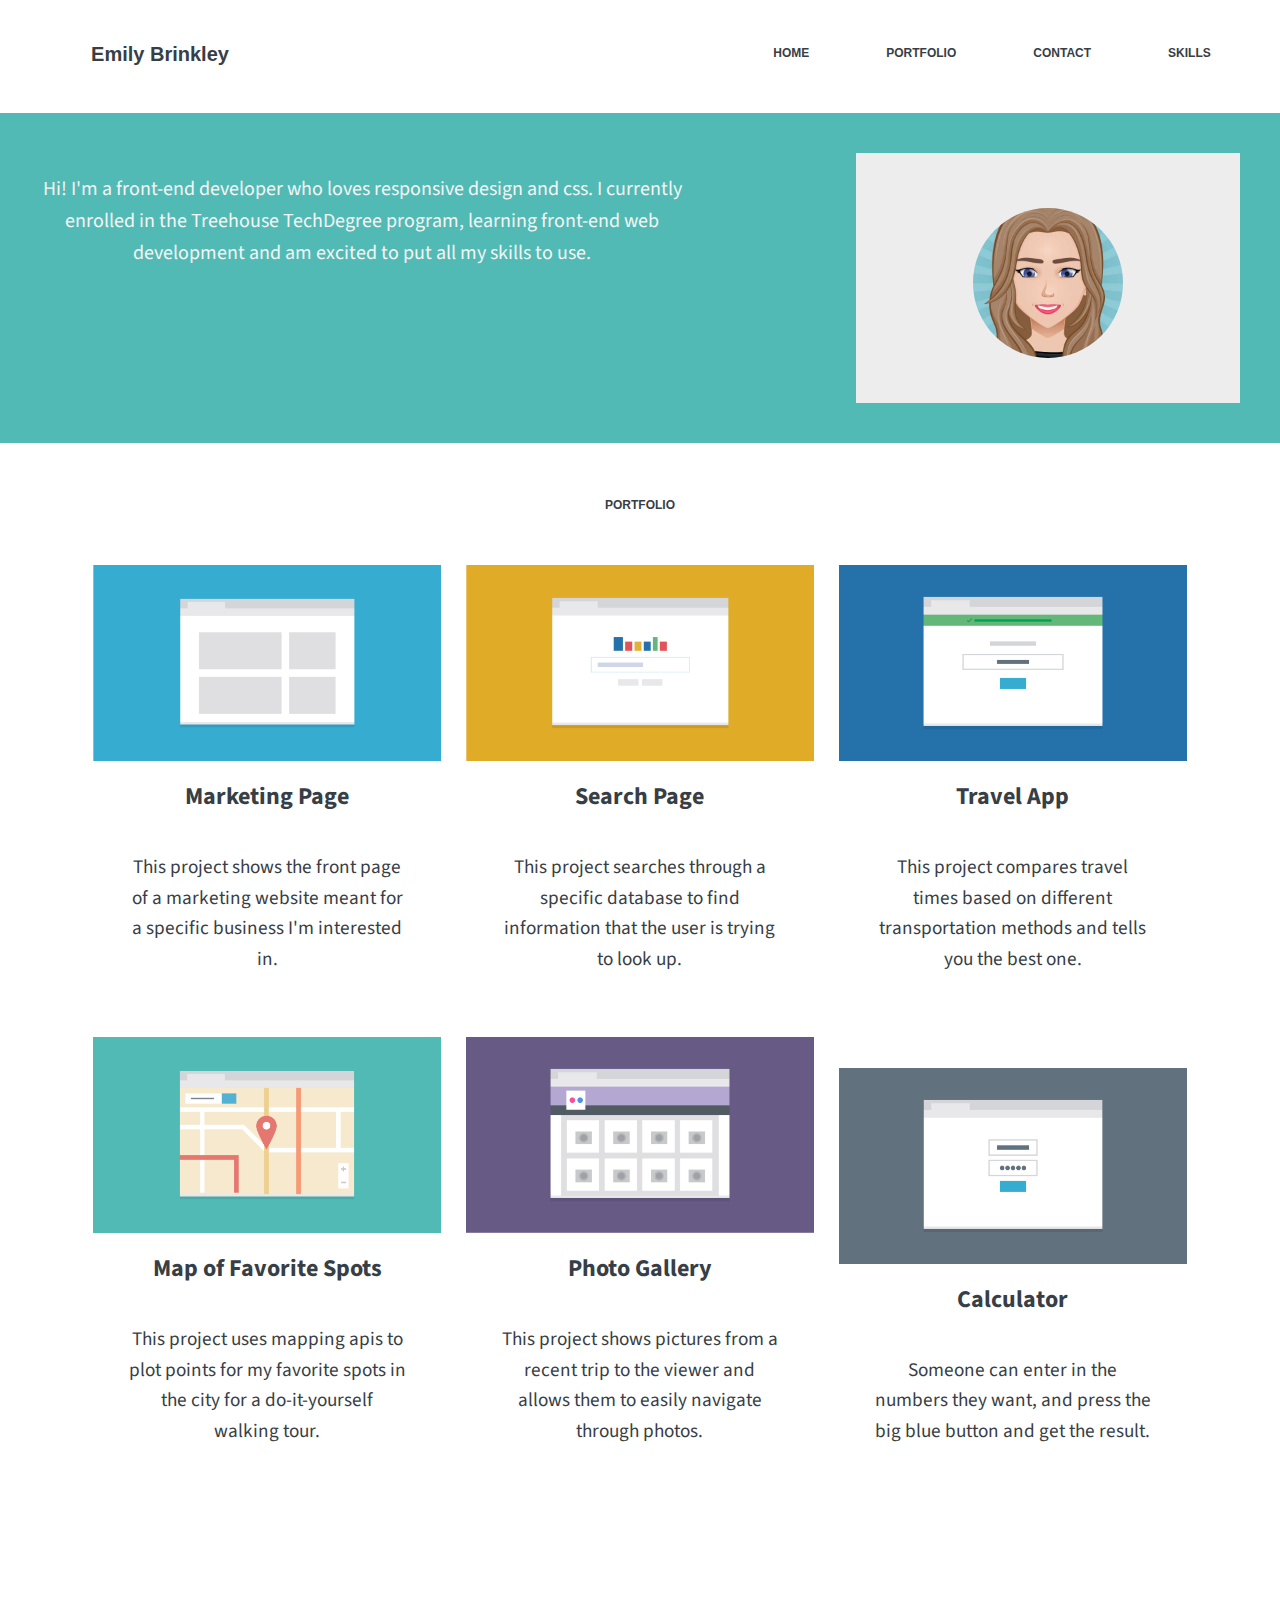
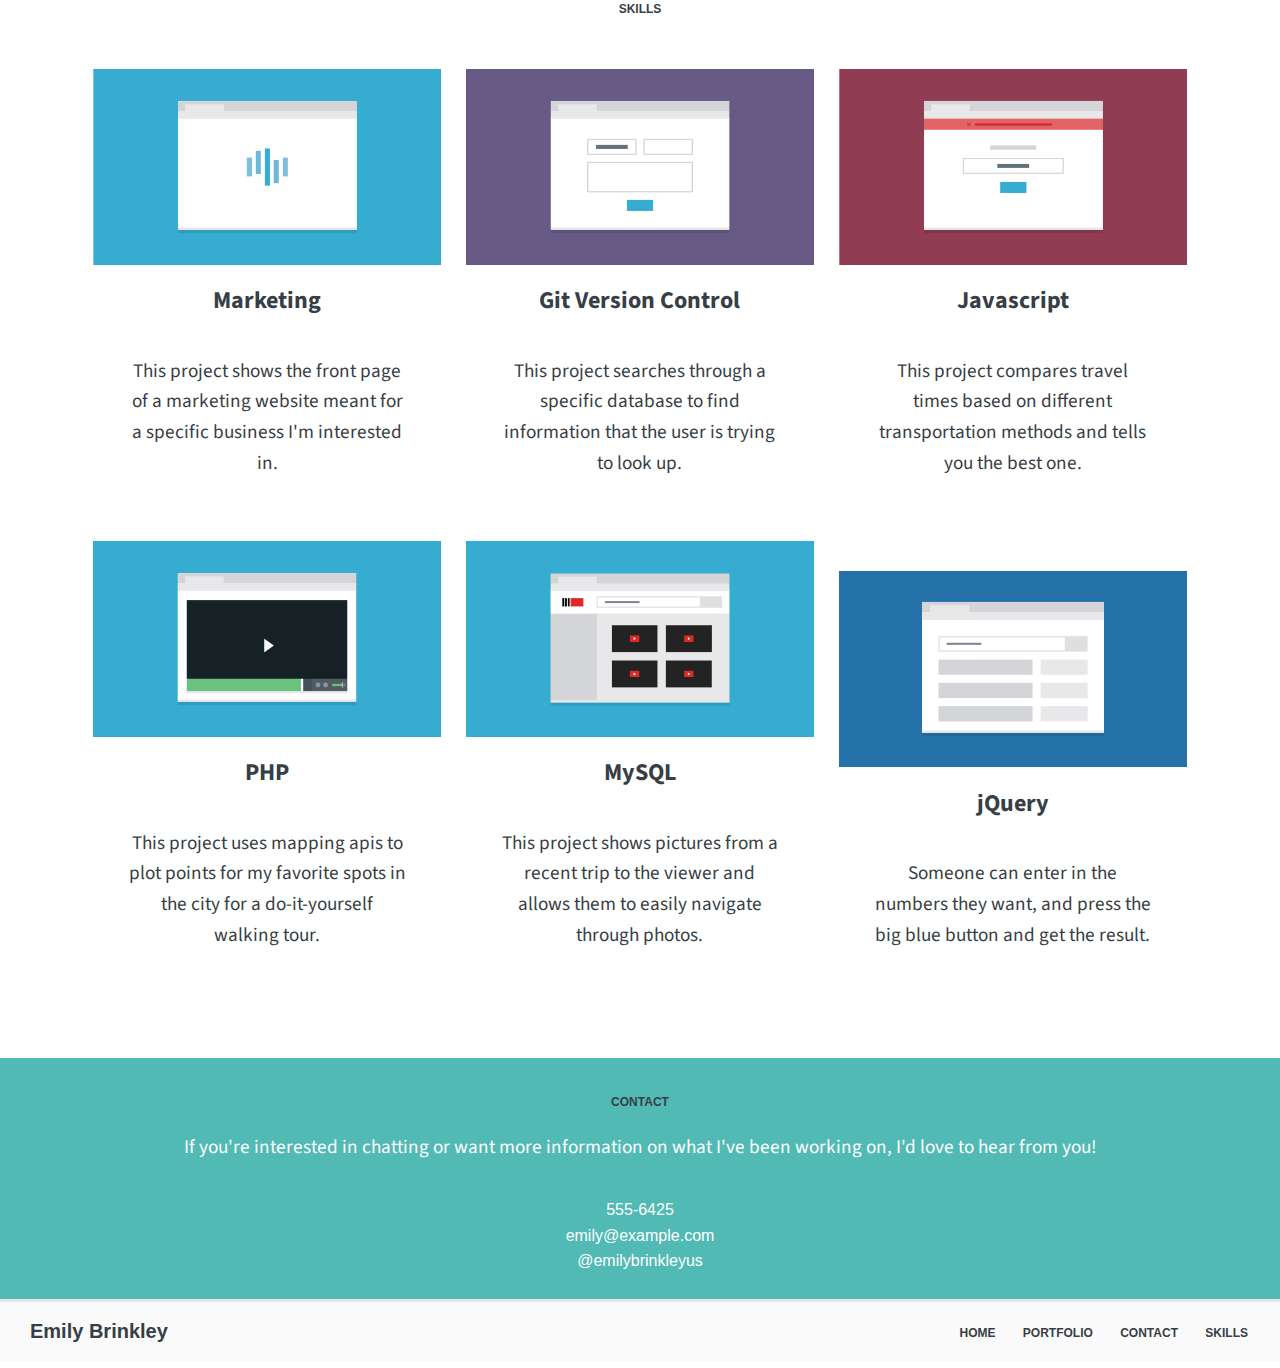
<file: index.html>
<!DOCTYPE html>
<html lang="en">
	<head>
	<meta charset="UTF-8">
		<title>EB3| Emily Brinkley Web Design </title>
        <meta name="viewport" content="width=device-width, initial-scale=1.0, maximum-scale=1.0, user-scalable=no">
        <link href='https://fonts.googleapis.com/css?family=Source+Sans+Pro:400,300' rel='stylesheet' type='text/css'>
         <link href="assets/css/0.css" rel="stylesheet">
         <link href="assets/css/768.css" rel="stylesheet">
         <link href="assets/css/1084.css" rel="stylesheet">
         <link href="assets/css/normalize.css" rel="stylesheet">
    </head>

    <body>
    <!-- navbar -->
    <header class="main-header cf">
    	<div class="container">
	    		<h1 class="name"><a id="main-header">Emily Brinkley</a></h1>
	    		
			 <div class="main-nav">
			    <ul>
			    	<li><a href="index.html">home</a></li>
			    	<li><a href="#gallery">portfolio</a></li>
			    	<li><a href="#contact">contact</a></li>
			    	<li><a href="#skills">skills</a></li>
			    </ul>
			</div>
		</div>    
	
       
		<div class="banner-box cf">
			<div class="image-box">
				
				<img src="assets/img/myAvatar.jpg" alt="Emily Brinkley cartoon"> 
			</div>
				<div class="text-box">
					
					<p>Hi! I'm a front-end developer who loves responsive design and css. I currently enrolled in the Treehouse TechDegree program, learning front-end web development and am excited to put all my skills to use.</p>
				
				</div>
		</div>
	</header>

	<!-- main gallery -->
	<div class="wrapper">
		<a id="#gallery">
			<h3>portfolio</h3></a>
				<section id="primary">
					<div class="cf">
						<div id="gallery">
						
							<ul>
								<li>
						          <a href="#">
						            <img src="assets/img/portfolio-1.png" alt="Marketing Image">
						            <h2>Marketing Page</h2>
						            <p>This project shows the front page of a marketing website meant for a specific business I'm interested in.</p>
						            </a>
				           		</li>
				           		<li>
						          <a href="#">
						            <img src="assets/img/portfolio-2.png" alt="Search Image">
						            <h2>Search Page</h2>
						            <p>This project searches through a specific database to find information that the user is trying to look up.</p>
						            </a>
				           		</li>
				           		<li>
						          <a href="#">
						            <img src="assets/img/portfolio-3.png" alt="Travel Image">
						            <h2>Travel App</h2>
						            <p>This project compares travel times based on different transportation methods and tells you the best one.</p>
						            </a>
			           			</li>
			        
				           		<li>
						          <a href="#">
						            <img src="assets/img/portfolio-6.png" alt="Favorite Spots Image">
						            <h2>Map of Favorite Spots</h2>
						            <p>This project uses mapping apis to plot points for my favorite spots in the city for a do-it-yourself walking tour.</p>
						            </a>
				           		</li>
				           		<li>
						          <a href="#">
						            <img src="assets/img/portfolio-5.png" alt="Travel Photos">
						            <h2>Photo Gallery</h2>
						            <p>This project shows pictures from a recent trip to the viewer and allows them to easily navigate through photos.</p>
						            </a>
				           		</li>
				           		<li>
						          <a href="#">
						            <img src="assets/img/portfolio-4.png" alt="Calculator Image">
						            <h2>Calculator</h2>
						            <p>Someone can enter in the numbers they want, and press the big blue button and get the result.</p>
						            </a>
			           			</li>
			           		</ul>
		           		</div>
		          	</div>
		        </section>

		     <a id="#skills">
            	<h3>skills</h3></a>
            		<section id="secondary">
                		<div class="cf">
                			<div id="skills">
               
		                        <ul>
		                            <li>
		                              <a href="#">
		                                <img src="assets/img/portfolio-10.png" alt="Marketing Image">
		                                <h2>Marketing</h2>
		                                <p>This project shows the front page of a marketing website meant for a specific business I'm interested in.</p>
		                                </a>
		                            </li>
		                            <li>
		                              <a href="#">
		                                <img src="assets/img/portfolio-12.png" alt="Search Image">
		                                <h2>Git Version Control</h2>
		                                <p>This project searches through a specific database to find information that the user is trying to look up.</p>
		                                </a>
		                            </li>
		                            <li>
		                              <a href="#">
		                                <img src="assets/img/portfolio-13.png" alt="Travel Image">
		                                <h2>Javascript</h2>
		                                <p>This project compares travel times based on different transportation methods and tells you the best one.</p>
		                                </a>
		                            </li>
		                      
		                            <li>
		                              <a href="#">
		                                <img src="assets/img/portfolio-7.png" alt="Favorite Spots Image">
		                                <h2>PHP</h2>
		                                <p>This project uses mapping apis to plot points for my favorite spots in the city for a do-it-yourself walking tour.</p>
		                                </a>
		                            </li>
		                            <li>
		                              <a href="#">
		                                <img src="assets/img/portfolio-8.png" alt="Travel Photos">
		                                <h2>MySQL</h2>
		                                <p>This project shows pictures from a recent trip to the viewer and allows them to easily navigate through photos.</p>
		                                </a>
		                            </li>
		                            <li>
		                              <a href="#">
		                                <img src="assets/img/portfolio-9.png" alt="Calculator Image">
		                                <h2>jQuery</h2>
		                                <p>Someone can enter in the numbers they want, and press the big blue button and get the result.</p>
		                                </a>
		                            </li>
		                        </ul>
		                    </div>
		                </div>
            	</section>
     </div>
	         	 
			

		<div class="tertiary cf">
			<a id="contact"><h3>contact</h3></a>
				<p>If you're interested in chatting or want more information on what I've been working on, I'd love to hear from you!</p>

					<div class="contact-info">
						
						<ul>
				          <li class="phone"><a href="tel:555-6425">555-6425</a></li>
				          <li class="mail"><a href="mailto:emily@example.com">emily@example.com</a></li>
				          <li class="twitter"><a href="http://twitter.com/intent/tweet?screen_name=emilybrinkleyus">@emilybrinkleyus</a></li>
		        		</ul>
		        	</div>
		</div>
		

	    <footer>
	            <div class="main-footer">
	            	<h1 class="footer-name cf"><a href="#">Emily Brinkley</a></h1>
	                	<div class="wrap tablet">
	                        <ul>
	                            <li><a href="#main-header">home</a></li>
				    			<li><a href="#gallery">portfolio</a></li>
				    			<li><a href="#contact">contact</a></li>
				    			<li><a href="#skills">skills</a></li>
	                        </ul>
	                	</div>
	                
	                	<div class="mobile">
	                    	<a href="#main-header"><h3>Back to Top</h3></a>
	                	</div>
	            </div>
        </footer>
	</body>
</html>
</file>
<file: assets/css/0.css>
/*BASE STYLES*/

* {
	box-sizing: border-box;
}

body {
	font-family: 'Varela Round', sans-serif;
	line-height: 1.6;
	color: #8D9AA5;
}

p {
	font-size: 1.2em;
	margin-bottom: 1.8em;
	font-family: 'Source Sans Pro', sans-serif;
}

h3 {
	font-size: 12px;
	text-transform: uppercase;
	padding: 35px;
}

h2, 
h3,
a {
	color: #373E45;
	text-align: center;

}

h2,
h3,
h4 {
	margin-top: 10px;
}

a {
	text-decoration: none;
}

img {
	max-width: 100%

}

/*BASE LAYOUT*/

.name {
	font-size: 1.25em;
	margin: 0;
}

.main-nav {
	margin-top: 5px;
}

.main-header {
	background: #FAFAFA;
}

.name a,
.main-nav a {
	display: block;
	text-align: center;
	padding: 10px 15px;
}

.main-nav a,
.wrap {
	background: #fff;
}

.main-nav li:hover {
		color: #000;
}

.main-nav li {
	border: solid #FAFAFA;
	text-transform: uppercase;
	font-size: 12px;
	font-weight: bold;
	margin-right: 20px;
	margin-left: 20px;
	padding: 1px;
}

.text-box {
	padding: 25px 0;
}


/*Layout Containers*/

.main-header {
	padding-top: .5em;
	padding-bottom: .5em;
}

.container {
	width: 100%;
}

.banner-box,
.image-box {
	text-align: center;
}

.banner-box {
  	background: #52BAB4;
  	color: #F5F5F5;
  	margin-top: 25px;

}

.image-box {
	background: #EDEDED;

}

.banner-box p {
	margin: 35px 20px 40px 20px;
	font-size: 18px; 
}

.banner-box img {
	position: relative;
	width: 150px;
	border-radius: 50%;
	margin-top: 10%;

}

/* Portfolio Layouts */

#gallery,
#skills 	 {
	margin: 15px 25px;
}

#gallery h2,
#skills h2 		{
	font-weight: bold;
	font-family: 'Source Sans Pro', sans-serif;
}

#primary p,
#secondary p  {
	height: 150px;
	margin: 35px;
}


/* Contact Layouts */

.tertiary {
	text-align: center;
	background: #52BAB4;
	padding: 25px 35px;
	color: #fff;
}

.tertiary a {
	color: #fff;
}

.tablet {
	display: none;
}

.mobile {
	float: right;
	padding-top: 13px;
}

.main-footer {
	display: inline-block;
	width: 100%;
	padding: 0 20px;
	background: #FAFAFA;
	border-top: solid #E6E6E6;
}

.footer-name {
	float: left;
	padding-left: 10px;
	font-size: 1.25em;
}

.mobile h3,
.tertiary h3 {
	padding: 0;
}

.cf::after {
		content: " ";
		display: table;
		clear: both;
	}
</file>
<file: assets/css/768.css>
@media (min-width: 768px) {


	/* NAV */

	.main-header {
		background: #fff;
	}

	.container {
		display: inline-block;
		margin: 0 auto;
		background: #fff;
	}

	.container ul {
		text-align: center;
		margin: 20px 0 0;
	}

	.main-nav li {
		display: inline-block;
		border: none;
		
	}

	.name {
		display: block;
		margin: 0 auto;
	}

	/*banner styles*/

	.intro {
		float: left;
	}

	.image-box {
		float: right;
		margin: 40px;
		width: 30%;
		height: 250px;
	}

	.image-box img {
		margin-top: 55px;
	}

	.text-box {
		float: left;
		width: 55%;
		margin-left: 10px;

	}

	.text-box p {
		font-size: 20px;

	}

	/********************  
    TWO COLUMN LAYOUT
    ********************/
    
	#gallery li,
	#skills li	 {
		display: inline-block;
		margin: 0 10px;
	}

	section {
		right: 0;
		left: 0;
		margin: 0 auto;
		text-align: center;
	}

	#gallery li,
	#skills li {
		width: 45%;
	}

	#gallery li:nth-child(2n) {
		clear: left;
	}

	#skills li:nth-child(2n) {
		clear: left;
	}

	/* Contact */

	.tertiary p {
		padding: 0 100px;
	}

	/* Footer Nav */
	.mobile {
		display: none;
	}

	.wrap li {
		display: inline-block;
		padding: 12px;
		
	}

	.tablet {
		display: block;
		float: right;
		padding-top: 10px;
		text-transform: uppercase;
		font-size: 12px;
		font-weight: bold;
		background: #FAFAFA;

	}

	/* ---- Float clearfix ---- */

	.cf::after {
		content: " ";
		display: table;
		clear: both;
	}

	




}
</file>
<file: assets/css/1084.css>
@media (min-width: 1084px) {

	.container {
		display: inline-block;
		width: 100%;
		margin: 0 auto;
		background: #fff;
	}
		
	.main-nav {
		float: right;
    	font-size: 1.125em;
    	text-align: right;
    	width: 45%;
	}


	.name {
		float: left;
		text-align: left;
		width: 25%;
		margin: 20px 0 0;
	}

	.mobile {
		display: none;
	}

	#gallery li {
		width: 28.3333%;
		height: inherit;
	}

	#gallery li:nth-child(3n) {
		clear: left;
	}

	#skills li {
		width: 28.3333%;
		height: inherit;
	}

	#skills li:nth-child(3n) {
		clear: left;
	}






}
</file>
